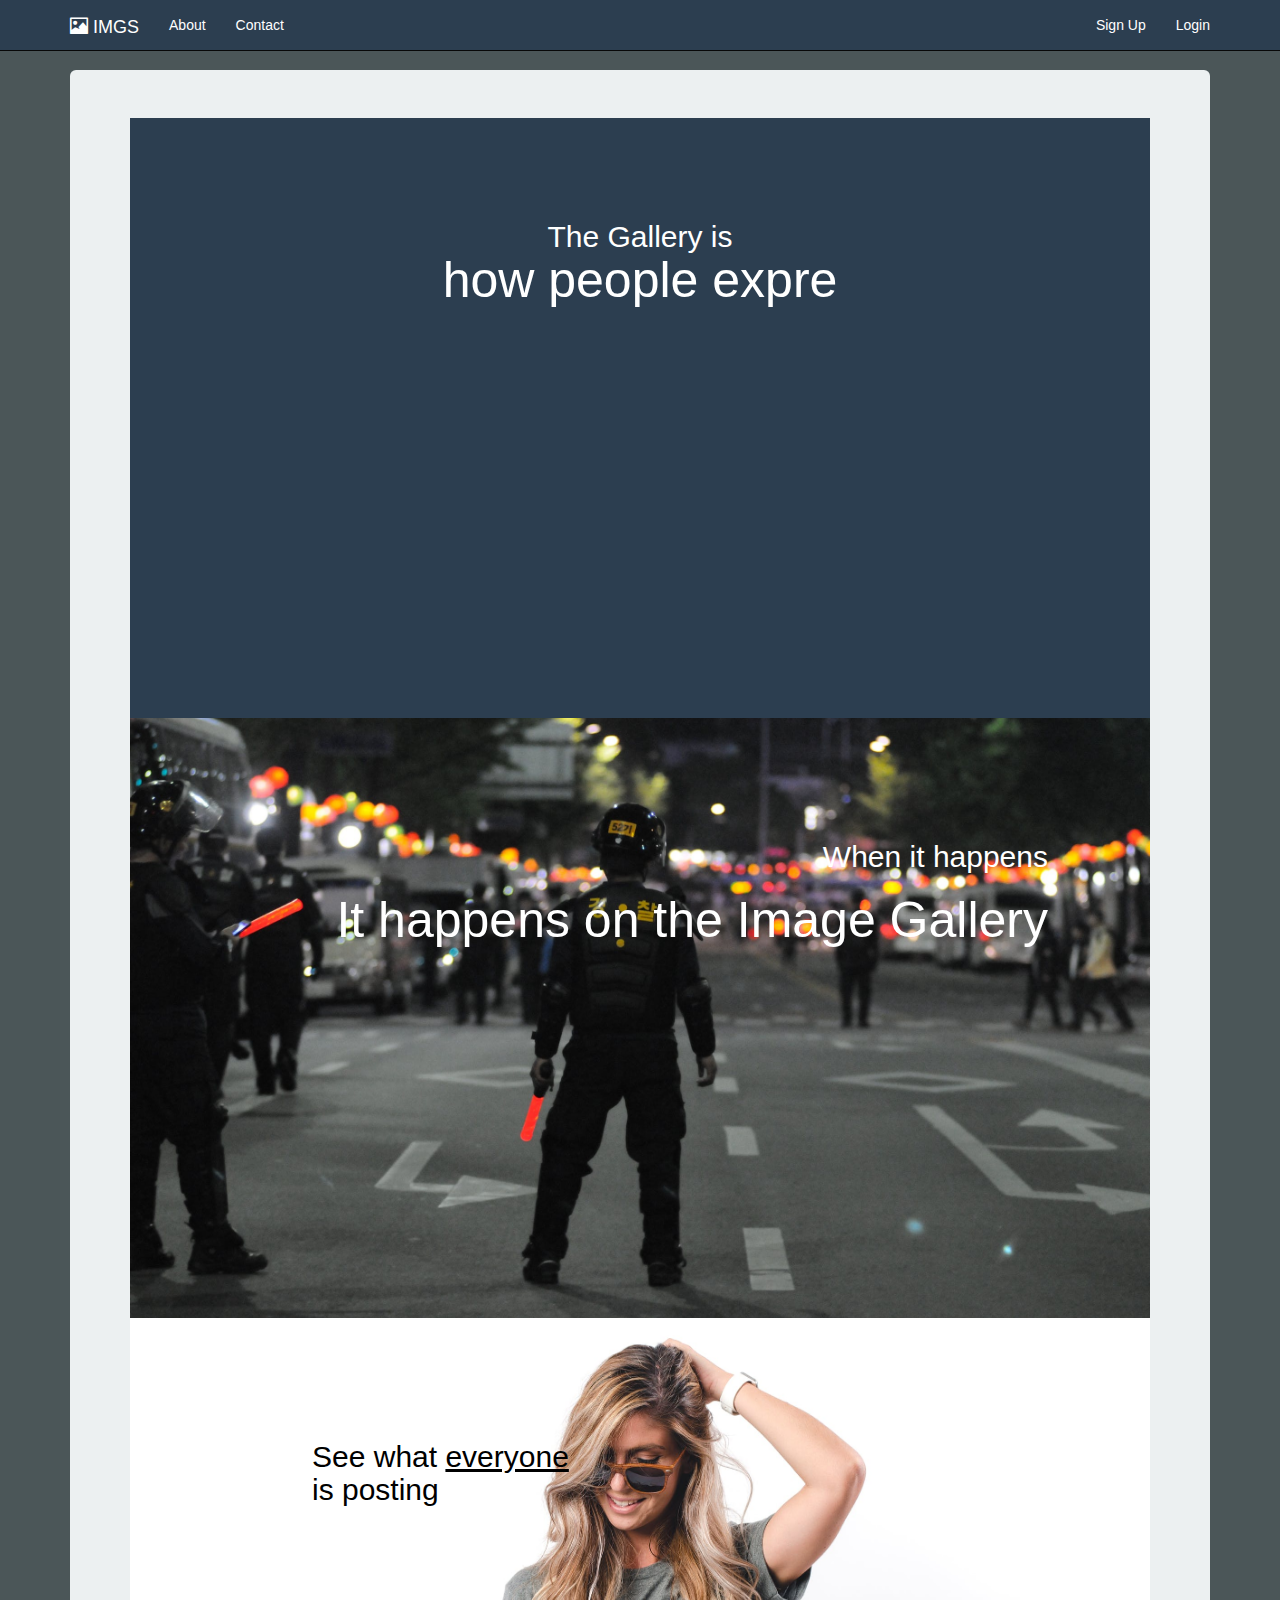
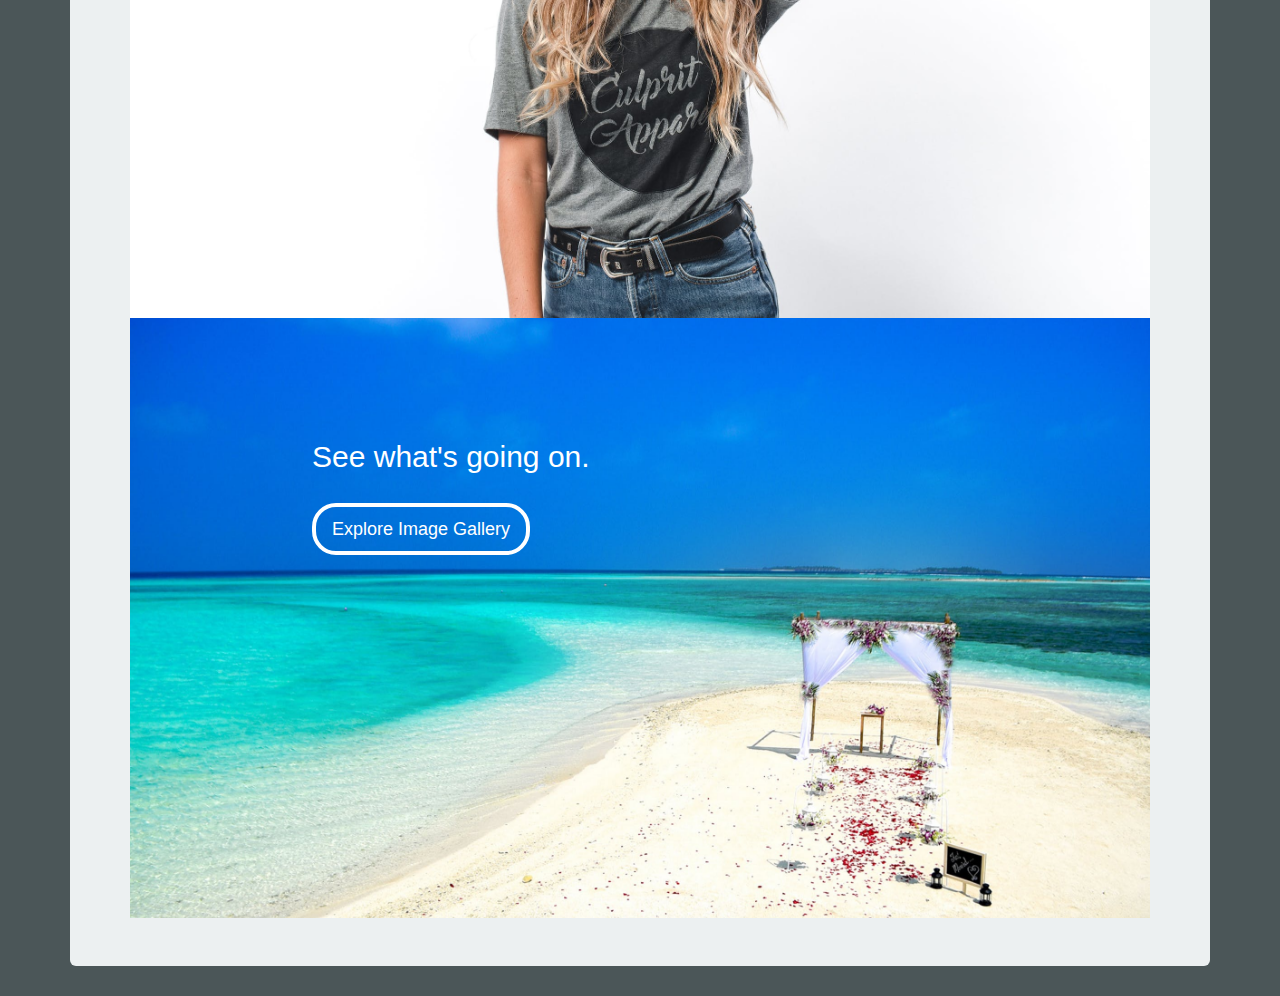
<file: about.html>
<!DOCTYPE html>
<html>
<head>
	<meta name="viewport" content="width=600, initial-scale=1">
	<title>Image Gallery | About</title>
	<link rel="stylesheet" href="https://maxcdn.bootstrapcdn.com/bootstrap/3.3.7/css/bootstrap.min.css" integrity="sha384-BVYiiSIFeK1dGmJRAkycuHAHRg32OmUcww7on3RYdg4Va+PmSTsz/K68vbdEjh4u" crossorigin="anonymous">
  	<link rel="stylesheet" type="text/css" href="css/about.css">
	<link rel="stylesheet" type="text/css" href="https://maxcdn.bootstrapcdn.com/font-awesome/4.7.0/css/font-awesome.min.css">
</head>
<body>
	<nav class="navbar navbar-inverse navbar-fixed-top">
		<div class="container">
			<div class="navbar-header">
				 <button type="button" class="navbar-toggle collapsed" data-toggle="collapse" data-target="#bs-nav-demo" aria-expanded="false">
	        <span class="sr-only">Toggle navigation</span>
	        <span class="icon-bar"></span>
	        <span class="icon-bar"></span>
	        <span class="icon-bar"></span>
	      </button>
				<a href="index.html" class="navbar-brand"><span class="glyphicon glyphicon-picture"></span> IMGS</a>
			</div>
			<div class="collapse navbar-collapse" id="bs-nav-demo">
				<ul class="nav navbar-nav">
					<li><a href="#">About</a></li>
					<li><a href="contact.html">Contact</a></li>
				</ul>
				<ul class="nav navbar-nav navbar-right">
					<li><a href="#" id="sign-up-btn">Sign Up</a></li>
					<li><a href="#" id="login-btn">Login</a></li>
				</ul>
			</div>
		</div>
	</nav>

	<div id="pop-up" class="login">
	    <div class="container">
	        <h1>Login | The Image Gallery</h1>
	        <form class="drop-down-form" action="" method="">
		        <label for="username">Email or Phone</label>
		        <input type="text" id="username" name="username" class="form-group" placeholder="Enter Username">
		        <label for="password">Password</label>
		        <input type="text" id="password" name="password" class="form-group" placeholder="Enter Password">
		        <button class="btn btn-lg btn-primary">Login</button>
	        </form>
	        <div class="cross cross-log">x</div>
	    </div>
	</div>

	<div id="pop-up" class="signUp">
	    <div class="container">
	        <h1>Sign Up!</h1>
	        <p>See what you've been missing</p>
	        <form class="drop-down-form" action="" method="">
		        <label for="username">Enter an Email or Phone</label>
		        <input type="text" id="username" name="username" class="form-group" placeholder="Enter Email or Phone">
		        <label for="password">Password</label>
		        <input type="text" class="password" name="password" class="form-group" placeholder="Password">
		        <input type="text" class="password" name="password-again" class="form-group" placeholder="Password Again">
		        <button class="btn btn-lg btn-primary">Sign Up!</button>
	        </form>
	        <div class="cross cross-sign">x</div>
	    </div>
	</div>

    <div class="container">
    	<div id="blur">
		  	<div class="jumbotron">
				<div class="row">
					<div class="col-lg-12">
		  				<div class="intro">
			    				<section>
			    					<div class="content mobile">
				    					<h1 class="intro-header">The Gallery is</h1>
				    					<h2 class="intro-header">how people exress themselves. See people like nevert before as if you were in thier shoes.</h2>
			    					</div>
			    				</section>
		    				</div>
					</div>
					<div class="col-lg-12">
		    				<div class="users">
		    					<section>
		    						<div class="content mobile">
		    							<h1 class="users-header">When it happens</h1>
									<h2 class="users-header">It happens on the Image Gallery</h2>
		    						</div>
		    					</section>
		    				</div>
					</div>
					<div class="col-lg-12">
		    				<div class="posts">
		    					<section>
		    						<div class="content mobile">
			    						<h1 class="posts-header">See what <span>everyone</span><br> is posting</h1>
			    					</div>
		    					</section>
		    				</div>
					</div>
					<div class="col-lg-12">
		    				<div class="explore">
		    					<section>
		    						<div class="content mobile">
			    						<h1>See what's going on.</h1>
			    						<a href="index.html"><button class="btn btn-lg explore-button">Explore Image Gallery</button></a>
			    					</div>	
		    					</section>
		    				</div>
					</div>
				</div>
		  	</div>
		</div>
    </div>
<script src="https://code.jquery.com/jquery-2.1.4.js"></script>
<script type="text/javascript" src="js/about.js"></script>
<script type="text/javascript" src="js/index.js"></script>
<script src="https://maxcdn.bootstrapcdn.com/bootstrap/3.3.5/js/bootstrap.min.js"></script>
</body>
</html>
</file>
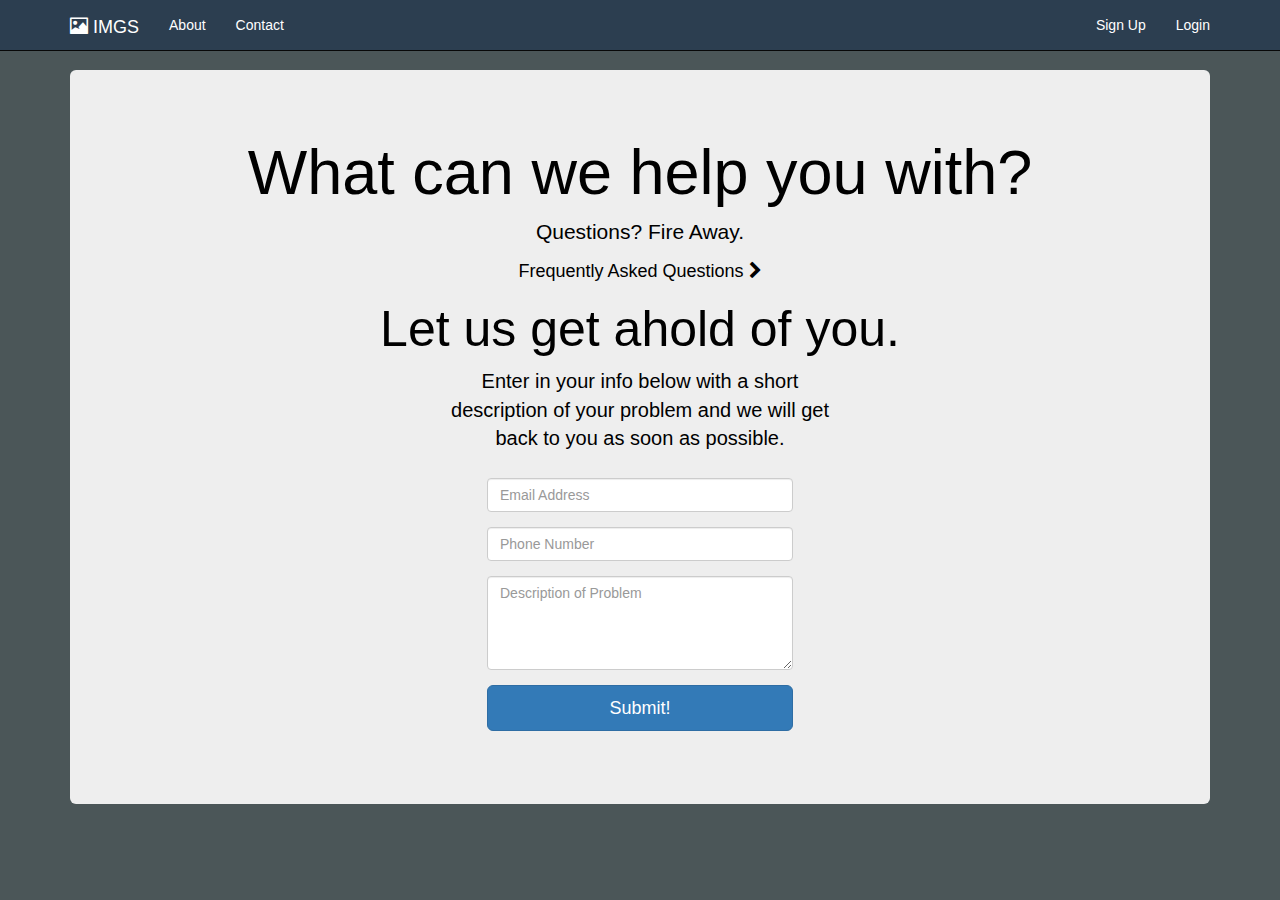
<file: contact.html>
<!DOCTYPE html>
<html>
<head>
	<meta name="viewport" content="width=600, initial-scale=1">
	<title>Image Gallery | About</title>
	<link rel="stylesheet" href="https://maxcdn.bootstrapcdn.com/bootstrap/3.3.7/css/bootstrap.min.css" integrity="sha384-BVYiiSIFeK1dGmJRAkycuHAHRg32OmUcww7on3RYdg4Va+PmSTsz/K68vbdEjh4u" crossorigin="anonymous">
  	<link rel="stylesheet" type="text/css" href="css/contact.css">
	<link rel="stylesheet" type="text/css" href="https://maxcdn.bootstrapcdn.com/font-awesome/4.7.0/css/font-awesome.min.css">
</head>
<body>
	<nav class="navbar navbar-inverse navbar-fixed-top">
		<div class="container">
			<div class="navbar-header">
				 <button type="button" class="navbar-toggle collapsed" data-toggle="collapse" data-target="#bs-nav-demo" aria-expanded="false">
	        <span class="sr-only">Toggle navigation</span>
	        <span class="icon-bar"></span>
	        <span class="icon-bar"></span>
	        <span class="icon-bar"></span>
	      </button>
				<a href="index.html" class="navbar-brand"><span class="glyphicon glyphicon-picture"></span> IMGS</a>
			</div>
			<div class="collapse navbar-collapse" id="bs-nav-demo">
				<ul class="nav navbar-nav">
					<li><a href="about.html">About</a></li>
					<li><a href="#">Contact</a></li>
				</ul>
				<ul class="nav navbar-nav navbar-right">
					<li><a href="#" id="sign-up-btn">Sign Up</a></li>
					<li><a href="#" id="login-btn">Login</a></li>
				</ul>
			</div>
		</div>
	</nav>

	<div id="pop-up" class="login">
	    <div class="container">
	        <h1>Login | The Image Gallery</h1>
	        <form class="drop-down-form" action="" method="">
		        <label for="username">Email or Phone</label>
		        <input type="text" id="username" name="username" class="form-group" placeholder="Enter Username">
		        <label for="password">Password</label>
		        <input type="text" id="password" name="password" class="form-group" placeholder="Enter Password">
		        <button class="btn btn-lg btn-primary">Login</button>
	        </form>
	        <div class="cross cross-log">x</div>
	    </div>
	</div>

	<div id="pop-up" class="signUp">
	    <div class="container">
	        <h1>Sign Up!</h1>
	        <p>See what you've been missing</p>
	        <form class="drop-down-form" action="" method="">
		        <label for="username">Enter an Email or Phone</label>
		        <input type="text" id="username" name="username" class="form-group" placeholder="Enter Email or Phone">
		        <label for="password">Password</label>
		        <input type="text" class="password" name="password" class="form-group" placeholder="Password">
		        <input type="text" class="password" name="password-again" class="form-group" placeholder="Password Again">
		        <button class="btn btn-lg btn-primary">Sign Up!</button>
	        </form>
	        <div class="cross cross-sign">x</div>
	    </div>
	</div>

	<div class="container">
		<div id="blur">
			<div class="wrapper"></div>
				<div class="jumbotron">
					<section>
						<h1>What can we help you with?</h1>
						<p>Questions? Fire Away.</p>

						<!-- <button> --><h4>Frequently Asked Questions <i class="fa fa-chevron-right"></i></h4>
							<div class="centered"><!-- </button> -->
								<ul class="faq">
									<a href="#"><li>Why are my photos not showing?</li></a>
									<a href="#"><li>Where can I post my photos?</li></a>
									<a href="#"><li>Login Username reset</li></a>
									<a href="#"><li>Account password not working</li></a>
									<a href="#"><li>How do I block other accounts?</li></a>
									<a href="#"><li>How do I delete a photo?</li></a>
									<a href="#"><li>How do I report other accounts?</li></a>
								</ul>
							</div>
					</section>
					<section>
						<h2>Let us get ahold of you.</h2>
						<p class="description">Enter in your info below with a short description of your problem and we will get back to you as soon as possible.</p>
						<div class="container">
						    <div class="row">
						        <div style="width: 30%; margin: 25px auto;">
						            <form action="" method="">
						                <div class="form-group">
						                    <input class="form-control" type="email" placeholder="Email Address" name="email">
						                </div>
						                <div class="form-group">
						                    <input class="form-control" type="text" placeholder="Phone Number" name="phone">
						                </div>
						                <div class="form-group">
						                    <textarea class="form-control" placeholder="Description of Problem" rows="4" cols="4"></textarea>
						                </div>
						                <div></div>
						                <div class="form-group">
						                    <button class="btn btn-lg btn-primary btn-block">Submit!</button>
						                </div>
						            </form>
						        </div>
						    </div>
						</div>
					</section>
				</div>
			</div>
		</div>
	</div>
<script src="https://code.jquery.com/jquery-2.1.4.js"></script>
<script type="text/javascript" src="js/contact.js"></script>
<script type="text/javascript" src="js/index.js"></script>
<script src="https://maxcdn.bootstrapcdn.com/bootstrap/3.3.5/js/bootstrap.min.js"></script>
</body>
</html>
</file>
<file: css/about.css>
body{
	background: #4b5658;
	padding-top: 70px;
	color: white;
}

/*div {
	display: block;
	overflow: auto;
	margin: 0 auto;
}*/

section {
	margin: 0 auto;
	height: 600px;
	position: relative;
}

h1, h2 {
	color: white;
	padding-left: 80px;
	text-align: left;
}

/*FOR THE LOGIN AND SIGNUP PAGES*/

#pop-up h1,p{
	color: white;
	text-align: center;
	padding: 0;
}

.pop-up{
  position: fixed;
  z-index: 9999; 
  top: -400px; 
  left: 50%;
  width: 800px; 
  margin: 0 auto; 
  text-align: center;
}

#pop-up .container{
  background: #4b5658; 
  border-radius: 10px;
  padding: 30px; 
  position: absolute;
  transform: translate(-50%, 0%); 
  top:  -400px; 
  width: 100%; 
  box-sizing: border-box;
  display: hidden;
}

.pop-up input{
  padding: 10px;
  border: 0;
  border: 1px solid #333;
  border-radius: 10px;
  font-size: 18px;
}

.drop-down-form input[type="text"]{
	display: block;
	margin: 0 auto;
	width: 50%;
}

form h1{
	margin-bottom: 30px;
}

form button{
	margin-top: 15px; 
}

.cross{
  position: absolute;
  top: 10px;
  left: 10px;
  background: #555;
  color: #ddd;
  font-weight: bold;
  width: 22px;
  height: 22px;
  text-align: center;
  border-radius: 11px;
}

.pop-up{
  top: -400px;
  animation: drop 0.5s ease forwards;
}

.animate{
  top: -800px;
  animation: rise 2s ease forwards;
}

@keyframes drop{
  0%{ opacity: 0; }
  70%{ transform: translateY(700px); }
  100%{ transform: translateY(650px); opacity: 1; }
}

@keyframes rise{
	0%{ transform: translateY(700px); opacity: 1; }
	30%{ opacity: 0.5; }
	100%{ transform: translateY(-400px); opacity: 0; }
}

/*DONE*/

.container h1 {
	font-size: 5vw;
}

.container h2 {
	font-size: 6vw;
}



.jumbotron{
	background: #ecf0f1;
	width: 250px; /*Backup for IE*/
	width: 100%;
	padding: none;
}

.intro {
	background: #2c3e50;
	width: 100%;
	height: 100%;
}

.intro-header {
	margin: auto;
     width: 100%;
	text-align: center;
	padding: 0;
}

.users {
	background: #4b5658;
	background-image: url(../img/man.jpeg);
	background-size: cover;
	background-position: center;
	background-repeat: no-repeat;
	width: 100%;
	height: 100%;
}

.content .users-header {
	text-align: right;
}

.content .users-header h1 {
	text-align: right;
	padding-right: 20px;
}

.posts {
	background: white;
	background-image: url(../img/girl.jpeg);
	background-position-x: 50%;
	background-position-y: 50%;
	background-size: cover;
	background-position: center;
	background-repeat: no-repeat;
	width: 100%;
	height: 100%;
}

.content .posts-header {
	color: black;
}

.content .posts-header span {
	color: black;
	text-decoration: underline;
}

.explore {
	background-image: url(../img/explore.jpeg);
	background-size: cover;
	background-position: center;
	background-repeat: no-repeat;
	width: 100%;
	height: 100%;
}

.explore-button {
	display: inline-block;
	margin-left: 80px;
	margin-top: 20px;
	border: 4px solid white;
	border-radius:24px;
	background: none;
	text-align: left;
	color: white;
}

.explore-button:hover {
	color: white;
	text-decoration: none;
}

.navbar-inverse{
	background: #2c3e50;
}

.navbar-inverse .navbar-nav>li>a {
	color: white;
}

.navbar-inverse .navbar-brand {
	color: white;
}

.content {
	position: absolute;
	padding: 10%;
	width: 250px; /*Backup for IE*/
	width: 100%;
	height: 100%;
    top: 50%;
    left: 50%;
    transform: translate(-50%, -50%);
}

@media only screen and (max-width: 920px) {
    h1 {
    	color: white;
		padding-left: 0;
		text-align: center; 
    }

    .explore-button {
    	text-align: center;
    	position: absolute;
    	margin: 150px auto auto auto;
    	top: 0;
     	right: 0;
    	bottom: 0;
    	left: 0;
    	width: 250px;
    	height: 50px;
    }

    .intro section {
    	height: 500px;
    }
}

@media only screen and (max-width:580px) {
    .intro section {
    	height: 300px;
    }

    section {
    	height: 500px;
    }
}

@media only screen and (min-width: 900px) {
    .container h1 {
		font-size: 30px;
	}

	.container h2 {
		font-size: 50px;
	}
}

@media only screen and (min-width: 1340px) {
    .container h1 {
		font-size: 50px;
	}

	.container h2 {
		font-size: 70px;
	}
}
</file>
<file: css/contact.css>
* {
	padding: 0;
	margin: 0;
}

body{
  position: relative;
	background: #4b5658;
	padding-top: 70px;
	color: black;
}

h1,h2,h4,p {
	text-align: center;
}

h2 {
	font-size: 50px;
}

ul.faq {
	width: 23%;
	margin: 0 auto;
	list-style: none;
}

p.description {
	font-size: 20px;
	margin: 0 auto; 
	width: 400px;
}

/*FOR THE LOGIN AND SIGNUP PAGES*/
.pop-up{
  color: white;
  position: fixed;
  z-index: 9999; 
  top: -400px; 
  left: 50%;
  width: 800px; 
  margin: 0 auto; 
  text-align: center;
}

#pop-up .container{
  background: #4b5658; 
  position: fixed;
  border-radius: 10px;
  padding: 30px; 
  position: absolute; 
  transform: translate(-50%, 0%); 
  top:  -400px; 
  width: 100%; 
  box-sizing: border-box;
  display: hidden;
}

.pop-up input{
  padding: 10px;
  border: 0;
  border: 1px solid #333;
  border-radius: 10px;
  font-size: 18px;
}

.drop-down-form input[type="text"]{
  display: block;
  margin: 0 auto;
  width: 50%;
}
form h1{
	margin-bottom: 30px;
}

form button{
	margin-top: 15px; 
}

.cross{
  position: absolute;
  top: 10px;
  left: 10px;
  background: #555;
  color: #ddd;
  font-weight: bold;
  width: 22px;
  height: 22px;
  text-align: center;
  border-radius: 11px;
}

.pop-up{
  top: -400px;
  filter: blur(0px);
  animation: drop 0.5s ease forwards;
}

.animate{
  top: -800px;
  animation: rise 2s ease forwards;
}



@keyframes drop{
  0%{ opacity: 0; }
  70%{ transform: translateY(700px); }
  100%{ transform: translateY(650px); opacity: 1; }
}

@keyframes rise{
	0%{ transform: translateY(700px); opacity: 1; }
	30%{ opacity: 0.5; }
	100%{ transform: translateY(-400px); opacity: 0; }
}

/*DONE*/

.centered {
	margin: 0 auto;
}

.faq {
	display: none;
 }

.explore-button:hover {
	color: white;
}

.navbar-inverse{
	background: #2c3e50;
}

.navbar-inverse .navbar-nav>li>a {
	color: white;
}

.navbar-inverse .navbar-brand {
	color: white;
}
</file>
